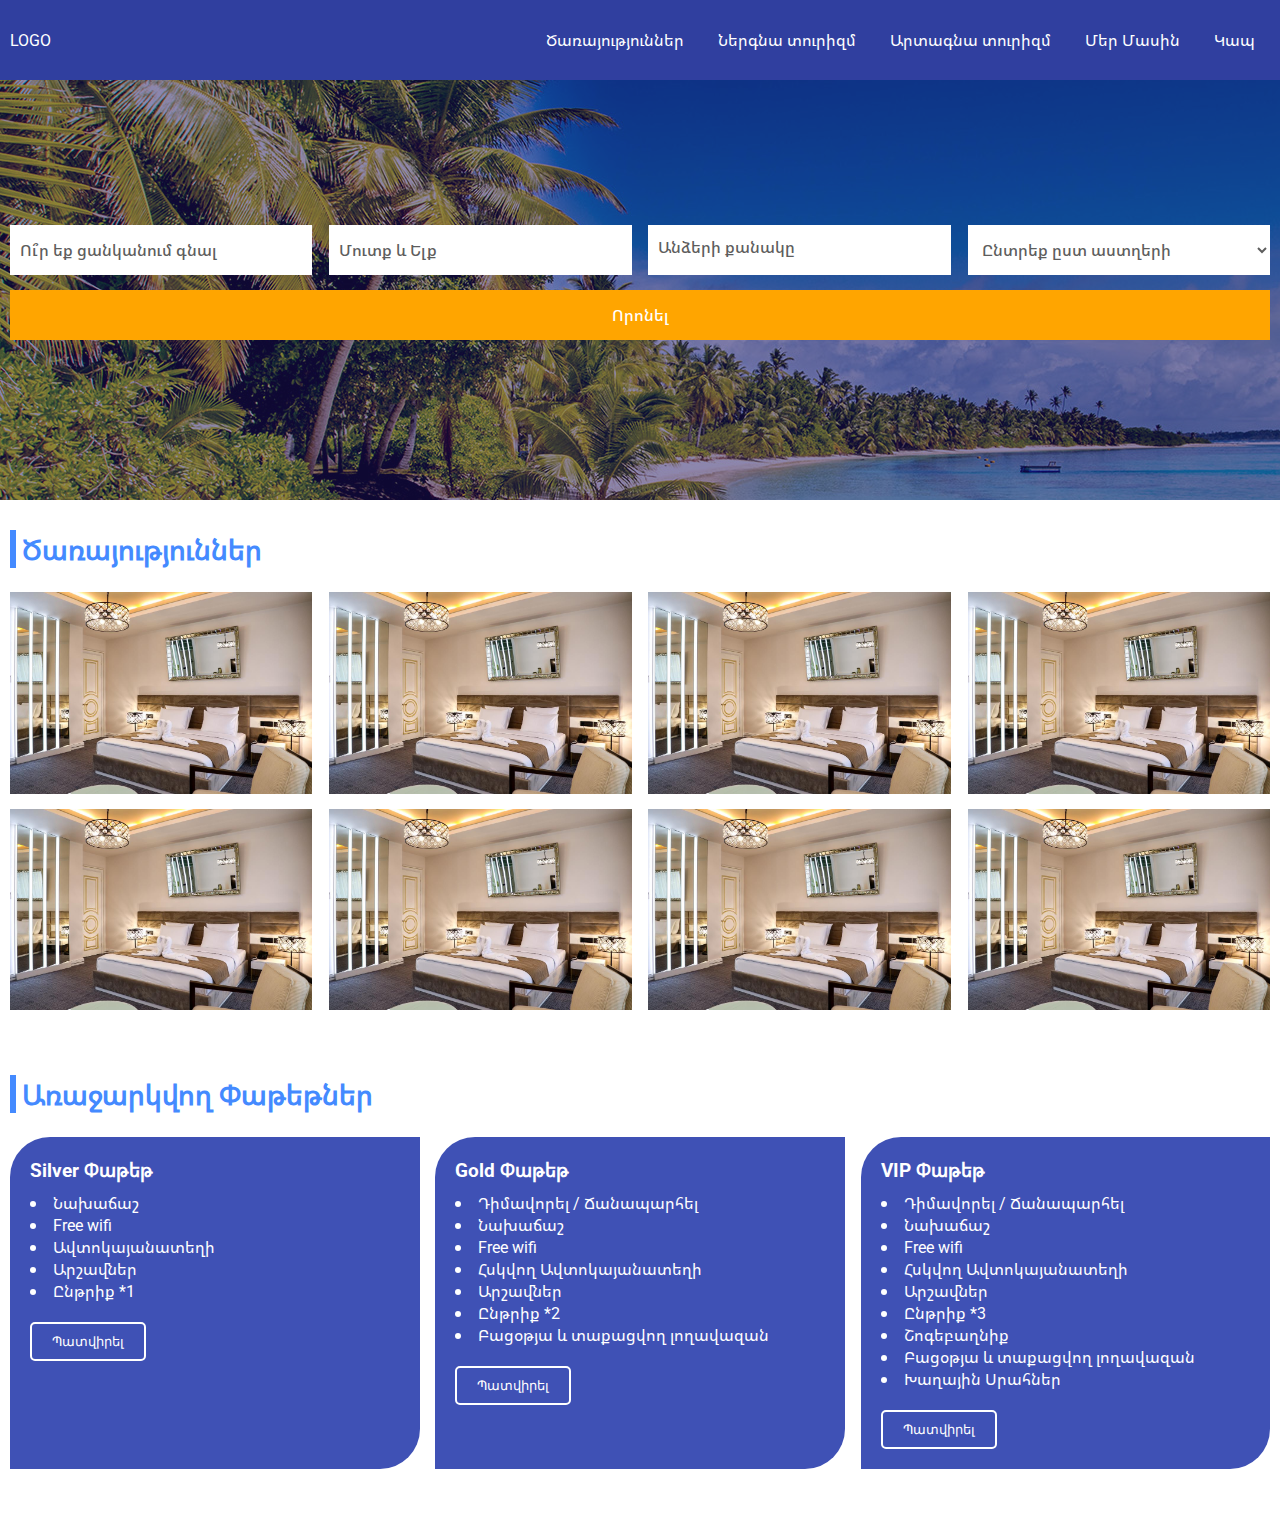
<file: index.html>
<!DOCTYPE html>
<html lang="hy">
<head>
    <meta charset="UTF-8">
    <meta name="viewport" content="width=device-width, initial-scale=1.0">
    <title> Booking By Us </title>
    <link rel="stylesheet" href="./css/style.css">
</head>
<body>
    <!-- navigation block start -->
    <nav>
        <section class="nav container">
            <!-- navigation logo -->
            <div class="logo">
                LOGO
            </div>
            <!-- navigation logo -->

            <!-- when screen witdth < 768px -->
            <div id="mobile_menu_btn">
                <?xml version="1.0" encoding="iso-8859-1"?>
                <svg version="1.1" id="Capa_1" xmlns="http://www.w3.org/2000/svg" xmlns:xlink="http://www.w3.org/1999/xlink" x="0px" y="0px"
                        viewBox="0 0 512 512" style="enable-background:new 0 0 512 512;" xml:space="preserve">
                    <g>
                        <g>
                            <path d="M492,236H20c-11.046,0-20,8.954-20,20c0,11.046,8.954,20,20,20h472c11.046,0,20-8.954,20-20S503.046,236,492,236z"/>
                        </g>
                    </g>
                    <g>
                        <g>
                            <path d="M492,76H20C8.954,76,0,84.954,0,96s8.954,20,20,20h472c11.046,0,20-8.954,20-20S503.046,76,492,76z"/>
                        </g>
                    </g>
                    <g>
                        <g>
                            <path d="M492,396H20c-11.046,0-20,8.954-20,20c0,11.046,8.954,20,20,20h472c11.046,0,20-8.954,20-20
                                C512,404.954,503.046,396,492,396z"/>
                        </g>
                    </g>
                    <g>
                    </g>
                    <g>
                    </g>
                    <g>
                    </g>
                    <g>
                    </g>
                    <g>
                    </g>
                    <g>
                    </g>
                    <g>
                    </g>
                    <g>
                    </g>
                    <g>
                    </g>
                    <g>
                    </g>
                    <g>
                    </g>
                    <g>
                    </g>
                    <g>
                    </g>
                    <g>
                    </g>
                    <g>
                    </g>
                </svg>
            </div>
            <!-- when screen witdth < 768px -->

            <!-- our site menu start -->
            <ul id="nav_menu">
                <li><a href="#">Ծառայություններ</a></li>
                <li><a href="#">Ներգնա տուրիզմ</a></li>
                <li><a href="#">Արտագնա տուրիզմ</a></li>
                <li><a href="#">Մեր Մասին</a></li>
                <li><a href="#">Կապ</a></li>
            </ul>
            <!-- our site menu end -->
        </section>
    </nav>
    <!-- navigation block end -->

    <!-- header block start -->
    <header style="background-image: url(./img/headerBG.jpg);">
        <section class="header container">
            <form action="#" name="filter">
                <input type="text" placeholder="Ու՞ր եք ցանկանում գնալ">
                <input type="text" placeholder="Մուտք և Ելք">

                <!-- member count block wrapper start -->
                <div class="member_count">
                    <p>Անձերի քանակը</p>

                    <!-- member count options start -->
                    <div class="member_count_options">
                        <!-- fot adulst 18+ -->
                        <div class="aduls mco_item">
                            Մեսահասակներ։ 
                            <div class="mco_counter">
                                <button data-minus>-</button>
                                <span data-resault>0</span>
                                <button data-plus>+</button>
                            </div>
                        </div>

                        <!-- fot child 18- -->
                        <div class="child mco_item">
                            Երեխաներ։ 
                            <div class="mco_counter">
                                <button data-minus>-</button>
                                <span data-resault>0</span>
                                <button data-plus>+</button>
                            </div>
                        </div>

                        <!-- fot rooms-->
                        <div class="room_count mco_item">
                            Սենյակի համար։ 
                            <div class="mco_counter">
                                <button data-minus>-</button>
                                <span data-resault>0</span>
                                <button data-plus>+</button>
                            </div>
                        </div>
                    </div>
                    <!-- member count options end -->
                </div>
                <!-- member count block wrapper end -->

                <select name="" id="">
                    <option value="#" readonly>Ընտրեք ըստ աստղերի</option>
                    <option value="1">1 Աստղ</option>
                    <option value="2">2 Աստղ</option>
                    <option value="3">3 Աստղ</option>
                    <option value="4">4 Աստղ</option>
                    <option value="5">5 Աստղ</option>
                </select>
                <input type="submit" value="Որոնել">
            </form>
        </section>
    </header>
    <!-- header block end -->

    <!-- main block start -->
    <main>
        <section class="main container">
            <!-- services block start -->
            <section class="services ms_style">
                <h2 class="title">Ծառայություններ</h2>

                <div class="services_items">
                    <div class="service_item">
                        <img src="./img/service.jpg" alt="service_cover">

                        <div class="service_items_text">
                            <h3>Հարմարավետ Սենյակներ</h3>
                            <p>Մեր հյուրանոցում դուք կարող եք գտնել հարմարավետ սենյակներ, որտեղ կան․․․</p>
                            <a href="service.html">Տեսնել ավելին</a>
                        </div>
                    </div>
                </div>
                <div class="services_items">
                    <div class="service_item">
                        <img src="./img/service.jpg" alt="service_cover">

                        <div class="service_items_text">
                            <h3>Հարմարավետ Սենյակներ</h3>
                            <p>Մեր հյուրանոցում դուք կարող եք գտնել հարմարավետ սենյակներ, որտեղ կան․․․</p>
                            <a href="service.html">Տեսնել ավելին</a>
                        </div>
                    </div>
                </div>
                <div class="services_items">
                    <div class="service_item">
                        <img src="./img/service.jpg" alt="service_cover">

                        <div class="service_items_text">
                            <h3>Հարմարավետ Սենյակներ</h3>
                            <p>Մեր հյուրանոցում դուք կարող եք գտնել հարմարավետ սենյակներ, որտեղ կան․․․</p>
                            <a href="service.html">Տեսնել ավելին</a>
                        </div>
                    </div>
                </div>
                <div class="services_items">
                    <div class="service_item">
                        <img src="./img/service.jpg" alt="service_cover">

                        <div class="service_items_text">
                            <h3>Հարմարավետ Սենյակներ</h3>
                            <p>Մեր հյուրանոցում դուք կարող եք գտնել հարմարավետ սենյակներ, որտեղ կան․․․</p>
                            <a href="service.html">Տեսնել ավելին</a>
                        </div>
                    </div>
                </div>
                <div class="services_items">
                    <div class="service_item">
                        <img src="./img/service.jpg" alt="service_cover">

                        <div class="service_items_text">
                            <h3>Հարմարավետ Սենյակներ</h3>
                            <p>Մեր հյուրանոցում դուք կարող եք գտնել հարմարավետ սենյակներ, որտեղ կան․․․</p>
                            <a href="service.html">Տեսնել ավելին</a>
                        </div>
                    </div>
                </div>
                <div class="services_items">
                    <div class="service_item">
                        <img src="./img/service.jpg" alt="service_cover">

                        <div class="service_items_text">
                            <h3>Հարմարավետ Սենյակներ</h3>
                            <p>Մեր հյուրանոցում դուք կարող եք գտնել հարմարավետ սենյակներ, որտեղ կան․․․</p>
                            <a href="service.html">Տեսնել ավելին</a>
                        </div>
                    </div>
                </div>
                <div class="services_items">
                    <div class="service_item">
                        <img src="./img/service.jpg" alt="service_cover">

                        <div class="service_items_text">
                            <h3>Հարմարավետ Սենյակներ</h3>
                            <p>Մեր հյուրանոցում դուք կարող եք գտնել հարմարավետ սենյակներ, որտեղ կան․․․</p>
                            <a href="service.html">Տեսնել ավելին</a>
                        </div>
                    </div>
                </div>
                <div class="services_items">
                    <div class="service_item">
                        <img src="./img/service.jpg" alt="service_cover">

                        <div class="service_items_text">
                            <h3>Հարմարավետ Սենյակներ</h3>
                            <p>Մեր հյուրանոցում դուք կարող եք գտնել հարմարավետ սենյակներ, որտեղ կան․․․</p>
                            <a href="service.html">Տեսնել ավելին</a>
                        </div>
                    </div>
                </div>
            </section>
            <!-- services block end -->

            <!-- offers block start -->
            <section class="offers ms_style">
                <h2 class="title">Առաջարկվող Փաթեթներ</h2>

                <div class="offer_items">
                    <div class="offer_item">
                        <h3>Silver Փաթեթ</h3>

                        <ul>
                            <li>Նախաճաշ</li>
                            <li>Free wifi</li>
                            <li>Ավտոկայանատեղի</li>
                            <li>Արշավներ</li>
                            <li>Ընթրիք *1</li>
                        </ul>
                        <button id="modal-btn" class="button">Պատվիրել</button>
                    </div>
                    <div class="offer_item">
                        <h3>Gold Փաթեթ</h3>
                        <ul>
                            <li>Դիմավորել / Ճանապարհել</li>
                            <li>Նախաճաշ</li>
                            <li>Free wifi</li>
                            <li>Հսկվող Ավտոկայանատեղի</li>
                            <li>Արշավներ</li>
                            <li>Ընթրիք *2</li>
                            <li>Բացօթյա և տաքացվող լողավազան</li>
                        </ul>
                        <button id="modal-btn" class="button">Պատվիրել</button>
                    </div>
                    <div class="offer_item">
                        <h3>VIP Փաթեթ</h3>
                        <ul>
                            <li>Դիմավորել / Ճանապարհել</li>
                            <li>Նախաճաշ</li>
                            <li>Free wifi</li>
                            <li>Հսկվող Ավտոկայանատեղի</li>
                            <li>Արշավներ</li>
                            <li>Ընթրիք *3</li>
                            <li>Շոգեբաղնիք</li>
                            <li>Բացօթյա և տաքացվող լողավազան</li>
                            <li>Խաղային Սրահներ</li>
                        </ul>
                        <button id="modal-btn" class="button">Պատվիրել</button>
                    </div>
                </div>
            </section>
            <!-- offers block end -->

            <section class="reviews ms_style">
                <!-- Այստեղ պետք ա լինի սլայդեր -->
            </section>
        </section>
    </main>
    <!-- main block end -->
<div id="my-modal" class="modal">
            <div class="modal-content">
                   <span class="close">&times;</span>
                   <h2 class="modal-header">Մուտքագրեք տվյալները</h2>
                <div class="name-group">
                   <label for="yourname">Անուն</label>
                   <input type="text" id="yourname" name="name">
                   </div>
                   <div class="email-group">
                   <label for="youremail">Էլ. հասցե</label>
                   <input type="email" id="youremail" name="email">
                    </div>
                   <button>Պատվիրել</button>
                                  
            </div>

        </div>

    <script src="./js/script.js"></script>
</body>
</html>
</file>
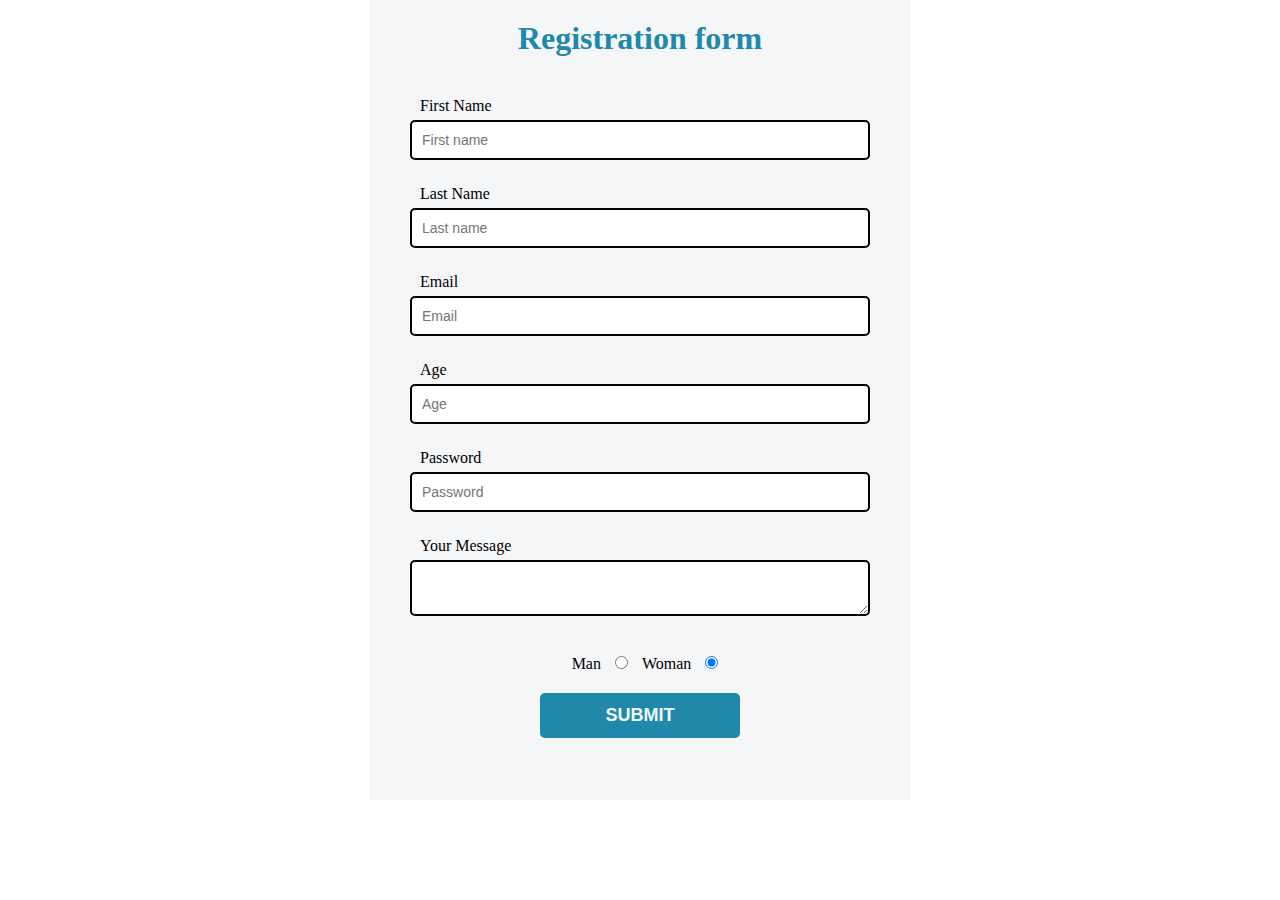
<file: contactForm.html>
<!DOCTYPE html>
<html lang="en">
<head>
    <meta charset="UTF-8">
    <title>Contact form</title>
    <style>
        * {
            margin: 0;
            padding: 0;
        }

        form {
            text-align: center;
            padding: 20px;
        }

        .box {
            width: 500px;
            height: 800px;
            background-color: #F5F6F8;
            margin: 0 auto;
            padding-left: 20px;
            padding-right: 20px;
        }

        h2 {
            color: #2088AB;
            font-size: 32px;
            margin-bottom: 40px;
        }


        .form-group {
            margin-bottom: 25px;
        }

        .form-group label {
            display: block;
            text-align: left;
            padding-left: 10px;
            margin-bottom: 5px;
        }

        input:not([type="radio"]),
        form textarea {
            padding: 10px;
            border: 2px solid black;
            border-radius: 5px;
            width: 100%;
            box-sizing: border-box;
            font-family: Open Sans, Helvetica Neue, Helvetica, Arial, sans-serif;
            font-size: 14px;
            color: #aaa;
            outline: none;
        }

        .dib {
            display: inline-block;
        }

        .control .dib {
            margin: 10px;
        }

        .btn {
            font-weight: 600;
            font-size: 18px;
            text-align: center;
            cursor: pointer;
            display: inline-block;
            text-decoration: none;
            outline: none;
            width: 200px;
            height: 45px;
            line-height: 45px;
            text-transform: uppercase;
            border: none;
            background-color: #2088AB;
            color: aliceblue;
            border-radius: 5px;
            margin-top: 10px;
            transition: background-color 0.5s ease;
        }

        .btn:hover {
            background-color: #26A1B1;
        }

        .error {
            color: red;
            font-size: 12px;
            display: none;
        }

        /* Chrome, Safari, Edge, Opera */
        input::-webkit-outer-spin-button,
        input::-webkit-inner-spin-button {
            -webkit-appearance: none;
            margin: 0;
        }

        /* Firefox */
        input[type=number] {
            -moz-appearance: textfield;
        }

    </style>
</head>
<body>
<div class="box">
    <form id="form" action="#" method="post" autocomplete="off">
        <h2> Registration form </h2>
        <div class="form-group">
            <label for="firstName"> First Name</label>
            <input type="text" id="firstName" placeholder="First name" required/>
            <span id="firstNameError" class="error">More than 3 and less than 10 letters</span>
        </div>
        <div class="form-group">
            <label for="lastName"> Last Name</label>
            <input type="text" id="lastName" placeholder="Last name" required/>
            <span id="lasttNameError" class="error">More than 3 and less than 10 letters</span>
        </div>
        <div class="form-group">
            <label for="email">Email</label>
            <input type="email" id="email" placeholder="Email" required/>
            <span id="emailError" class="error">Please write correct email</span>
        </div>

        <div class="form-group">
            <label for="age">Age</label>
            <input type="number" id="age" placeholder="Age" required/>
            <span id="ageError" class="error">Please write only numbers</span>

        </div>
        <div class="form-group">
            <label for="passField">Password</label>
            <input type="password" id="passField" placeholder="Password" autofocus required/>

        </div>


        <div class="form-group">
            <label for="formMessage">Your Message</label>
            <textarea name="textarea" id="formMessage" spellcheck="false">

            </textarea>
        </div>


        <div class="control">
            <label class="dib" for="man">Man</label>
            <input type="radio" id="man" name="gender"/>

            <label class="dib" for="woman">Woman</label>
            <input type="radio" id="woman" name="gender" checked/>
        </div>

        <button class="btn" type="submit">Submit</button>
    </form>
</div>
<script>


    let firstName = document.getElementById('firstName');
    const firstNameError = document.getElementById('firstNameError');
    const lastName = document.getElementById('lastName');
    const lastNameError = document.getElementById('lastNameError');
    const age = document.getElementById('age');
    const ageError = document.getElementById('ageError');
    const email = document.getElementById('email');
    const emailError = document.getElementById('emailError');
    const regForm = document.getElementById('form');
    let firstNameValue = '';
    let lastNameValue = '';
    let ageValue = '';

    regForm.addEventListener("submit", validate);

    function validate(e) {
        e.preventDefault();
        const letters = /^[a-zA-Z]+$/;
        if (firstNameValue.length < 3 || firstNameValue.length > 10 && firstNameValue !== letters) {
            firstNameError.style.display = "block";
            firstName.style.border = "2px solid red";

        } else {
            firstNameError.style.display = 'none';
        }

        if (lastNameValue.length < 3 || lastNameValue.length > 10 && lastName !== letters) {
            lastNameError.style.display = "block";
            lastName.style.border = "2px solid red";

        } else {
            lastNameError.style.display = 'none';
        }


        atpos = email.indexOf("@");
        dotpos = email.IndexOf(".");
        if (atpos < 1 && dotpos < 1) {
            emailError.style.display = "block";
            email.style.border = "2px solid red";
        } else {
            emailError.style.display = "none";
        }

        const regex = /^\d+$/;
        if (age !== regex || ageValue > 100) {
            ageError.style.display = "block";
            age.style.border = "2px solid red";
        } else {
            ageError.style.display = "none";
        }
    }

</script>
</body>
</html>
</file>
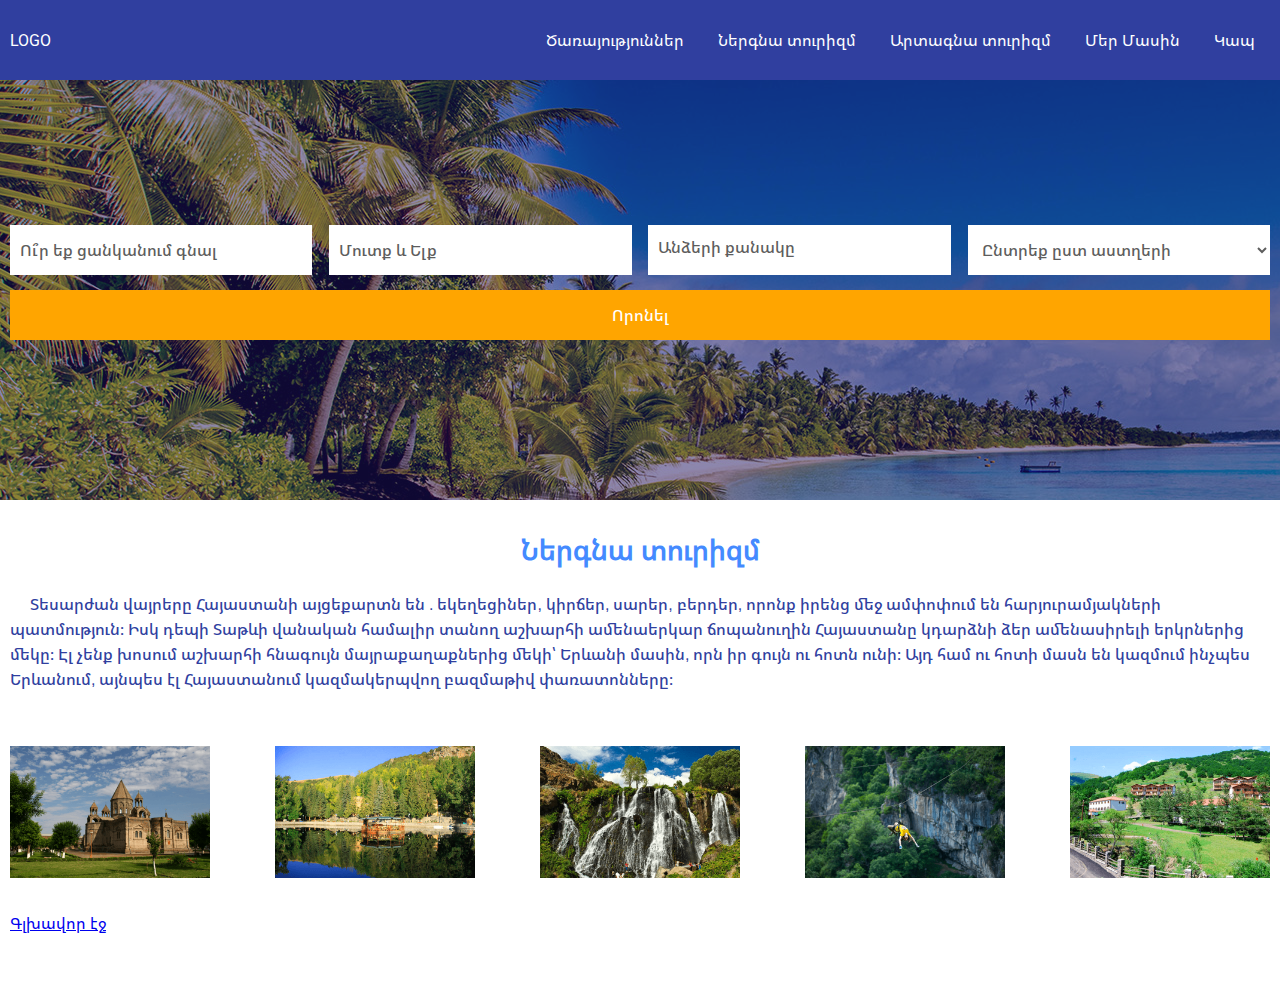
<file: service.html>
<!DOCTYPE html>
<html lang="en">
<head>
    <meta charset="UTF-8">
    <meta name="viewport" content="width=device-width, initial-scale=1.0">
    <link rel="stylesheet" href="#">
    <title>service</title>
    <style>
        @import url("https://fonts.googleapis.com/css2?family=Roboto&display=swap");
* {
  margin: 0;
  padding: 0;
  -webkit-box-sizing: border-box;
          box-sizing: border-box;
  outline: 0;
  list-style-position: inside;
}

@font-face {
  font-family: noto-sans-bold;
  src: url("../fonts/NotoSansArmenian-Bold.ttf");
}

@font-face {
  font-family: noto-sans-regular;
  src: url("../fonts/NotoSansArmenian-Regular.ttf");
}

@font-face {
  font-family: noto-sans-medium;
  src: url("../fonts/NotoSansArmenian-Medium.ttf");
}

@font-face {
  font-family: noto-sans-light;
  src: url("../fonts/NotoSansArmenian-Light.ttf");
}

@font-face {
  font-family: noto-sans-thin;
  src: url("../fonts/NotoSansArmenian-Thin.ttf");
}

p {
  line-height: 25px;
}

.container {
  max-width: 1280px;
  margin: 0 auto;
  padding: 10px;
}

.title {
  font-size: 28px;
  color: #448AFF;
  text-align: center;
  margin-bottom: 24px;
  width: 100%;
}


.ms_style {
  margin: 20px 0px 50px 0px;
}

body {
  color: #333;
  font-family: noto-sans-regular, 'Roboto', sans-serif;
}

nav {
  background: #303F9F;
  position: fixed;
  z-index: 99999;
  width: 100%;
}

nav .nav {
  display: -webkit-box;
  display: -ms-flexbox;
  display: flex;
  -webkit-box-pack: justify;
      -ms-flex-pack: justify;
          justify-content: space-between;
  -webkit-box-align: center;
      -ms-flex-align: center;
          align-items: center;
  padding: 0px 10px;
}

nav .nav .logo {
  color: #fff;
}

nav .nav #mobile_menu_btn {
  display: none;
  cursor: pointer;
}

nav .nav #mobile_menu_btn svg {
  width: 30px;
  fill: #fff;
}

nav .nav #nav_menu li {
  display: inline-block;
  list-style-type: none;
}

nav .nav #nav_menu li a {
  display: -webkit-box;
  display: -ms-flexbox;
  display: flex;
  min-height: 80px;
  -webkit-box-align: center;
      -ms-flex-align: center;
          align-items: center;
  color: #fff;
  text-decoration: none;
  padding: 0px 15px;
}

nav .nav #nav_menu li a:hover {
  background: #3F51B5;
}

@media screen and (max-width: 1024px) {
  nav .nav #nav_menu li a {
    padding: 0px 8px;
  }
}

@media screen and (max-width: 768px) {
  nav .nav {
    position: relative;
    min-height: 80px;
  }
  nav .nav .logo {
    -webkit-box-ordinal-group: 3;
        -ms-flex-order: 2;
            order: 2;
  }
  nav .nav #mobile_menu_btn {
    display: block;
    -webkit-box-ordinal-group: 2;
        -ms-flex-order: 1;
            order: 1;
  }
  nav .nav #nav_menu {
    position: absolute;
    top: 80px;
    left: 0;
    width: 100%;
    max-width: 320px;
    background: #3F51B5;
    -webkit-transform: translateX(-500px);
            transform: translateX(-500px);
    -webkit-transition: all 0.5s;
    transition: all 0.5s;
  }
  nav .nav #nav_menu.menu_active {
    -webkit-transform: translateX(0px);
            transform: translateX(0px);
    -webkit-transition: all 0.5s;
    transition: all 0.5s;
  }
  nav .nav #nav_menu li {
    display: block;
  }
  nav .nav #nav_menu li a {
    min-height: 50px;
  }
  nav .nav #nav_menu li a:hover {
    background: rgba(255, 255, 255, 0.1);
  }
}

header {
  position: relative;
  background-repeat: no-repeat;
  background-size: cover;
  background-position: 0% 0%;
  background-attachment: fixed;
  height: 500px;
  padding-top: 80px;
  overflow: hidden;
}

header::before {
  content: '';
  position: absolute;
  width: 100%;
  height: 100%;
  background: rgba(28, 16, 99, 0.5);
  z-index: 1;
}

header .header {
  position: relative;
  z-index: 1;
}

header .header form {
  display: -webkit-box;
  display: -ms-flexbox;
  display: flex;
  -ms-flex-wrap: wrap;
      flex-wrap: wrap;
  -webkit-box-pack: justify;
      -ms-flex-pack: justify;
          justify-content: space-between;
  -webkit-box-align: start;
      -ms-flex-align: start;
          align-items: flex-start;
  -ms-flex-line-pack: center;
      align-content: center;
  height: 400px;
}

header .header form input, header .header form .member_count, header .header form select {
  padding: 10px;
  background: #fff;
  border: none;
  -ms-flex-preferred-size: 24%;
      flex-basis: 24%;
  font-size: 16px;
  font-family: noto-sans-medium;
  margin-bottom: 15px;
  color: #5d5d5d;
  min-height: 50px;
}

header .header form input::-webkit-input-placeholder, header .header form .member_count::-webkit-input-placeholder, header .header form select::-webkit-input-placeholder {
  color: #5d5d5d;
}

header .header form input:-ms-input-placeholder, header .header form .member_count:-ms-input-placeholder, header .header form select:-ms-input-placeholder {
  color: #5d5d5d;
}

header .header form input::-ms-input-placeholder, header .header form .member_count::-ms-input-placeholder, header .header form select::-ms-input-placeholder {
  color: #5d5d5d;
}

header .header form input::placeholder, header .header form .member_count::placeholder, header .header form select::placeholder {
  color: #5d5d5d;
}

header .header form input[type="submit"], header .header form .member_count[type="submit"], header .header form select[type="submit"] {
  -ms-flex-preferred-size: 100%;
      flex-basis: 100%;
  background: orange;
  border-color: orange;
  color: #fff;
  cursor: pointer;
}

@media screen and (max-width: 940px) {
  header .header form input, header .header form .member_count, header .header form select {
    -ms-flex-preferred-size: 49%;
        flex-basis: 49%;
  }
}

@media screen and (max-width: 580px) {
  header .header form input, header .header form .member_count, header .header form select {
    -ms-flex-preferred-size: 100%;
        flex-basis: 100%;
  }
}

header .header form .member_count {
  position: relative;
  cursor: pointer;
}

header .header form .member_count .member_count_options {
  display: none;
  position: absolute;
  top: 48px;
  left: 0px;
  right: 0;
  background: #fff;
  width: 100%;
  padding: 5px;
  border-top: 2px solid #BDBDBD;
}

header .header form .member_count .member_count_options.member_count_active {
  display: block;
}

header .header form .member_count .member_count_options .mco_item {
  margin: 8px 0px;
  display: -webkit-box;
  display: -ms-flexbox;
  display: flex;
  -webkit-box-pack: justify;
      -ms-flex-pack: justify;
          justify-content: space-between;
}

header .header form .member_count .member_count_options .mco_item .mco_counter button {
  padding: 5px 10px;
  background: #C5CAE9;
  color: #fff;
  border: none;
  cursor: pointer;
}

.main_text {
   font-family: noto-sans-medium, Arial, Helvetica, sans-serif;
   color: #303F9F ;
   margin-bottom: 20px;
   text-indent: 20px;
}
.services_items {
    display: flex;
    flex-flow: row wrap;
    justify-content: space-between;
    column-gap: 20px;

}
img {
    vertical-align: top;
    width: 200px;
    height: 200px;
    object-fit: contain;
}

    </style>
</head>
<body>
    <!-- navigation block start -->
    <nav>
        <section class="nav container">
            <!-- navigation logo -->
            <div class="logo">
                LOGO
            </div>
            <!-- navigation logo -->

            <!-- when screen witdth < 768px -->
            <div id="mobile_menu_btn">
                <?xml version="1.0" encoding="iso-8859-1"?>
                <svg version="1.1" id="Capa_1" xmlns="http://www.w3.org/2000/svg" xmlns:xlink="http://www.w3.org/1999/xlink" x="0px" y="0px"
                        viewBox="0 0 512 512" style="enable-background:new 0 0 512 512;" xml:space="preserve">
                    <g>
                        <g>
                            <path d="M492,236H20c-11.046,0-20,8.954-20,20c0,11.046,8.954,20,20,20h472c11.046,0,20-8.954,20-20S503.046,236,492,236z"/>
                        </g>
                    </g>
                    <g>
                        <g>
                            <path d="M492,76H20C8.954,76,0,84.954,0,96s8.954,20,20,20h472c11.046,0,20-8.954,20-20S503.046,76,492,76z"/>
                        </g>
                    </g>
                    <g>
                        <g>
                            <path d="M492,396H20c-11.046,0-20,8.954-20,20c0,11.046,8.954,20,20,20h472c11.046,0,20-8.954,20-20
                                C512,404.954,503.046,396,492,396z"/>
                        </g>
                    </g>
                    <g>
                    </g>
                    <g>
                    </g>
                    <g>
                    </g>
                    <g>
                    </g>
                    <g>
                    </g>
                    <g>
                    </g>
                    <g>
                    </g>
                    <g>
                    </g>
                    <g>
                    </g>
                    <g>
                    </g>
                    <g>
                    </g>
                    <g>
                    </g>
                    <g>
                    </g>
                    <g>
                    </g>
                    <g>
                    </g>
                </svg>
            </div>
            <!-- when screen witdth < 768px -->

            <!-- our site menu start -->
            <ul id="nav_menu">
                <li><a href="#">Ծառայություններ</a></li>
                <li><a href="#">Ներգնա տուրիզմ</a></li>
                <li><a href="#">Արտագնա տուրիզմ</a></li>
                <li><a href="#">Մեր Մասին</a></li>
                <li><a href="#">Կապ</a></li>
            </ul>
            <!-- our site menu end -->
        </section>
    </nav>
    <!-- navigation block end -->

    <!-- header block start -->
    <header style="background-image: url(./img/headerBG.jpg);">
        <section class="header container">
            <form action="#" name="filter">
                <input type="text" placeholder="Ու՞ր եք ցանկանում գնալ">
                <input type="text" placeholder="Մուտք և Ելք">

                <!-- member count block wrapper start -->
                <div class="member_count">
                    <p>Անձերի քանակը</p>

                    <!-- member count options start -->
                    <div class="member_count_options">
                        <!-- fot adulst 18+ -->
                        <div class="aduls mco_item">
                            Մեսահասակներ։ 
                            <div class="mco_counter">
                                <button data-minus>-</button>
                                <span data-resault>0</span>
                                <button data-plus>+</button>
                            </div>
                        </div>

                        <!-- fot child 18- -->
                        <div class="child mco_item">
                            Երեխաներ։ 
                            <div class="mco_counter">
                                <button data-minus>-</button>
                                <span data-resault>0</span>
                                <button data-plus>+</button>
                            </div>
                        </div>

                        <!-- fot rooms-->
                        <div class="room_count mco_item">
                            Սենյակի համար։ 
                            <div class="mco_counter">
                                <button data-minus>-</button>
                                <span data-resault>0</span>
                                <button data-plus>+</button>
                            </div>
                        </div>
                    </div>
                    <!-- member count options end -->
                </div>
                <!-- member count block wrapper end -->

                <select name="" id="">
                    <option value="#" readonly>Ընտրեք ըստ աստղերի</option>
                    <option value="1">1 Աստղ</option>
                    <option value="2">2 Աստղ</option>
                    <option value="3">3 Աստղ</option>
                    <option value="4">4 Աստղ</option>
                    <option value="5">5 Աստղ</option>
                </select>
                <input type="submit" value="Որոնել">
            </form>
        </section>
    </header>
    <!-- header block end -->

    <!-- main block start -->
    <main>
        <section class="main container">
            <!-- services block start -->
            <section class="services ms_style">
                <h1 class="title">Ներգնա տուրիզմ</h1>
                <p class="main_text">Տեսարժան վայրերը Հայաստանի այցեքարտն են . եկեղեցիներ, կիրճեր, սարեր, բերդեր, որոնք իրենց մեջ ամփոփում են հարյուրամյակների պատմություն։ Իսկ դեպի Տաթևի վանական համալիր տանող աշխարհի ամենաերկար ճոպանուղին Հայաստանը կդարձնի ձեր ամենասիրելի երկրներից մեկը։ Էլ չենք խոսում աշխարհի հնագույն մայրաքաղաքներից մեկի՝ Երևանի մասին, որն իր գույն ու հոտն ունի։ Այդ համ ու հոտի մասն են կազմում ինչպես Երևանում, այնպես էլ Հայաստանում կազմակերպվող բազմաթիվ փառատոնները։</p>

                <div class="services_items">
                    <div class="service_item">
                        <img src="./img/nerqin/echmiacin.png" alt="Էջմիածին">
                    </div>
                    <div class="service_item">
                        <img src="./img/nerqin/jermuk.png" alt="Ջերմուկ">
                    </div>
                    <div class="service_item">
                        <img src="./img/nerqin/jrvegh.png" alt="Ջրվեժ">
                    </div>
                    <div class="service_item">
                        <img src="./img/nerqin/zipline.png" alt="Ենոքավան">
                    </div>
                    <div class="service_item">
                        <img src="./img/nerqin/axveran.png" alt="Աղվերան">
                    </div>
                    
                </div>
                <a href="index.html">Գլխավոր էջ</a>
            </section>
        </section>
        <script>
            window.addEventListener('load', () => {
    const mobileMenuBtn = document.querySelector('#mobile_menu_btn');
    const navMenu = document.querySelector('#nav_menu');
    const memberCount = document.querySelector('.member_count');
    const memberCountOptions = document.querySelector('.member_count_options');
    const minusBtn = document.querySelectorAll('[data-minus]');
    const plusBtn = document.querySelectorAll('[data-plus]');
    const counterResault = document.querySelectorAll('[data-resault]');

    mobileMenuBtn.addEventListener('click', () => {
        navMenu.classList.toggle('menu_active');
    });

    memberCount.addEventListener('click', () => {
        memberCountOptions.classList.toggle('member_count_active');
    });

    const counterFilter = (minus, plus, resault) => {
        let i = 0;

        minus.addEventListener('click', () => {
            if (resault.innerHTML >= 1) {
                resault.innerHTML = --i;
            }
        });

        plus.addEventListener('click', () => {
            if (resault.innerHTML <= 8) {
                resault.innerHTML = ++i;
            }
        });
    };

    counterFilter(minusBtn[0], plusBtn[0], counterResault[0]);
    counterFilter(minusBtn[1], plusBtn[1], counterResault[1]);
    counterFilter(minusBtn[2], plusBtn[2], counterResault[2]);

});
        </script>
    
</body>
</html>
</file>
<file: css/style.css>
@import url("https://fonts.googleapis.com/css2?family=Roboto&display=swap");
* {
  margin: 0;
  padding: 0;
  -webkit-box-sizing: border-box;
          box-sizing: border-box;
  outline: 0;
  list-style-position: inside;
}

@font-face {
  font-family: noto-sans-bold;
  src: url("../fonts/NotoSansArmenian-Bold.ttf");
}

@font-face {
  font-family: noto-sans-regular;
  src: url("../fonts/NotoSansArmenian-Regular.ttf");
}

@font-face {
  font-family: noto-sans-medium;
  src: url("../fonts/NotoSansArmenian-Medium.ttf");
}

@font-face {
  font-family: noto-sans-light;
  src: url("../fonts/NotoSansArmenian-Light.ttf");
}

@font-face {
  font-family: noto-sans-thin;
  src: url("../fonts/NotoSansArmenian-Thin.ttf");
}

p {
  line-height: 25px;
}

.container {
  max-width: 1280px;
  margin: 0 auto;
  padding: 10px;
}

.title {
  font-size: 28px;
  color: #448AFF;
  position: relative;
  padding-left: 12px;
  margin-bottom: 24px;
  width: 100%;
}

.title::before {
  content: '';
  position: absolute;
  left: 0;
  height: 100%;
  width: 6px;
  background: #448AFF;
}

.ms_style {
  margin: 20px 0px 50px 0px;
}

body {
  color: #333;
  font-family: noto-sans-regular, 'Roboto', sans-serif;
}

nav {
  background: #303F9F;
  position: fixed;
  z-index: 99999;
  width: 100%;
}

nav .nav {
  display: -webkit-box;
  display: -ms-flexbox;
  display: flex;
  -webkit-box-pack: justify;
      -ms-flex-pack: justify;
          justify-content: space-between;
  -webkit-box-align: center;
      -ms-flex-align: center;
          align-items: center;
  padding: 0px 10px;
}

nav .nav .logo {
  color: #fff;
}

nav .nav #mobile_menu_btn {
  display: none;
  cursor: pointer;
}

nav .nav #mobile_menu_btn svg {
  width: 30px;
  fill: #fff;
}

nav .nav #nav_menu li {
  display: inline-block;
  list-style-type: none;
}

nav .nav #nav_menu li a {
  display: -webkit-box;
  display: -ms-flexbox;
  display: flex;
  min-height: 80px;
  -webkit-box-align: center;
      -ms-flex-align: center;
          align-items: center;
  color: #fff;
  text-decoration: none;
  padding: 0px 15px;
}

nav .nav #nav_menu li a:hover {
  background: #3F51B5;
}

@media screen and (max-width: 1024px) {
  nav .nav #nav_menu li a {
    padding: 0px 8px;
  }
}

@media screen and (max-width: 768px) {
  nav .nav {
    position: relative;
    min-height: 80px;
  }
  nav .nav .logo {
    -webkit-box-ordinal-group: 3;
        -ms-flex-order: 2;
            order: 2;
  }
  nav .nav #mobile_menu_btn {
    display: block;
    -webkit-box-ordinal-group: 2;
        -ms-flex-order: 1;
            order: 1;
  }
  nav .nav #nav_menu {
    position: absolute;
    top: 80px;
    left: 0;
    width: 100%;
    max-width: 320px;
    background: #3F51B5;
    -webkit-transform: translateX(-500px);
            transform: translateX(-500px);
    -webkit-transition: all 0.5s;
    transition: all 0.5s;
  }
  nav .nav #nav_menu.menu_active {
    -webkit-transform: translateX(0px);
            transform: translateX(0px);
    -webkit-transition: all 0.5s;
    transition: all 0.5s;
  }
  nav .nav #nav_menu li {
    display: block;
  }
  nav .nav #nav_menu li a {
    min-height: 50px;
  }
  nav .nav #nav_menu li a:hover {
    background: rgba(255, 255, 255, 0.1);
  }
}

header {
  position: relative;
  background-repeat: no-repeat;
  background-size: cover;
  background-position: 0% 0%;
  background-attachment: fixed;
  height: 500px;
  padding-top: 80px;
  overflow: hidden;
}

header::before {
  content: '';
  position: absolute;
  width: 100%;
  height: 100%;
  background: rgba(28, 16, 99, 0.5);
  z-index: 1;
}

header .header {
  position: relative;
  z-index: 1;
}

header .header form {
  display: -webkit-box;
  display: -ms-flexbox;
  display: flex;
  -ms-flex-wrap: wrap;
      flex-wrap: wrap;
  -webkit-box-pack: justify;
      -ms-flex-pack: justify;
          justify-content: space-between;
  -webkit-box-align: start;
      -ms-flex-align: start;
          align-items: flex-start;
  -ms-flex-line-pack: center;
      align-content: center;
  height: 400px;
}

header .header form input, header .header form .member_count, header .header form select {
  padding: 10px;
  background: #fff;
  border: none;
  -ms-flex-preferred-size: 24%;
      flex-basis: 24%;
  font-size: 16px;
  font-family: noto-sans-medium;
  margin-bottom: 15px;
  color: #5d5d5d;
  min-height: 50px;
}

header .header form input::-webkit-input-placeholder, header .header form .member_count::-webkit-input-placeholder, header .header form select::-webkit-input-placeholder {
  color: #5d5d5d;
}

header .header form input:-ms-input-placeholder, header .header form .member_count:-ms-input-placeholder, header .header form select:-ms-input-placeholder {
  color: #5d5d5d;
}

header .header form input::-ms-input-placeholder, header .header form .member_count::-ms-input-placeholder, header .header form select::-ms-input-placeholder {
  color: #5d5d5d;
}

header .header form input::placeholder, header .header form .member_count::placeholder, header .header form select::placeholder {
  color: #5d5d5d;
}

header .header form input[type="submit"], header .header form .member_count[type="submit"], header .header form select[type="submit"] {
  -ms-flex-preferred-size: 100%;
      flex-basis: 100%;
  background: orange;
  border-color: orange;
  color: #fff;
  cursor: pointer;
}

@media screen and (max-width: 940px) {
  header .header form input, header .header form .member_count, header .header form select {
    -ms-flex-preferred-size: 49%;
        flex-basis: 49%;
  }
}

@media screen and (max-width: 580px) {
  header .header form input, header .header form .member_count, header .header form select {
    -ms-flex-preferred-size: 100%;
        flex-basis: 100%;
  }
}

header .header form .member_count {
  position: relative;
  cursor: pointer;
}

header .header form .member_count .member_count_options {
  display: none;
  position: absolute;
  top: 48px;
  left: 0px;
  right: 0;
  background: #fff;
  width: 100%;
  padding: 5px;
  border-top: 2px solid #BDBDBD;
}

header .header form .member_count .member_count_options.member_count_active {
  display: block;
}

header .header form .member_count .member_count_options .mco_item {
  margin: 8px 0px;
  display: -webkit-box;
  display: -ms-flexbox;
  display: flex;
  -webkit-box-pack: justify;
      -ms-flex-pack: justify;
          justify-content: space-between;
}

header .header form .member_count .member_count_options .mco_item .mco_counter button {
  padding: 5px 10px;
  background: #C5CAE9;
  color: #fff;
  border: none;
  cursor: pointer;
}

main .main .services {
  display: -webkit-box;
  display: -ms-flexbox;
  display: flex;
  -webkit-box-orient: horizontal;
  -webkit-box-direction: normal;
      -ms-flex-flow: row wrap;
          flex-flow: row wrap;
  -webkit-box-pack: justify;
      -ms-flex-pack: justify;
          justify-content: space-between;
}

main .main .services .services_items {
  position: relative;
  -ms-flex-preferred-size: 24%;
      flex-basis: 24%;
  margin-bottom: 15px;
}

main .main .services .services_items img {
  display: block;
  width: 100%;
  height: 100%;
}

main .main .services .services_items .service_items_text {
  display: -webkit-box;
  display: -ms-flexbox;
  display: flex;
  -webkit-box-orient: vertical;
  -webkit-box-direction: normal;
      -ms-flex-flow: column;
          flex-flow: column;
  -webkit-box-pack: center;
      -ms-flex-pack: center;
          justify-content: center;
  -webkit-box-align: center;
      -ms-flex-align: center;
          align-items: center;
  position: absolute;
  width: 100%;
  height: 100%;
  top: 0;
  left: 0;
  background: #303f9fc4;
  color: #fff;
  opacity: 0;
  -webkit-transition: .5s;
  transition: .5s;
  text-align: center;
}

main .main .services .services_items .service_items_text h3 {
  font-size: 20px;
  margin: 8px;
}

main .main .services .services_items .service_items_text p {
  font-size: 16px;
  margin-bottom: 14px;
}

main .main .services .services_items .service_items_text a {
  display: block;
  background: #fff;
  padding: 8px 15px;
  width: -webkit-fit-content;
  width: -moz-fit-content;
  width: fit-content;
  color: #303F9F;
  text-decoration: none;
  font-size: 14px;
}

@media screen and (max-width: 520px) {
  main .main .services .services_items .service_items_text h3 {
    font-size: 18px;
  }
  main .main .services .services_items .service_items_text p {
    font-size: 15px;
  }
  main .main .services .services_items .service_items_text a {
    padding: 5px 12px;
  }
}

@media screen and (max-width: 420px) {
  main .main .services .services_items .service_items_text h3 {
    font-size: 16px;
  }
  main .main .services .services_items .service_items_text p {
    font-size: 13px;
  }
  main .main .services .services_items .service_items_text a {
    padding: 4px 8px;
  }
}

main .main .services .services_items:hover .service_items_text {
  opacity: 1;
}

@media screen and (max-width: 1024px) {
  main .main .services .services_items {
    -ms-flex-preferred-size: calc(100% / 2 - 8px);
        flex-basis: calc(100% / 2 - 8px);
    margin-bottom: 16px;
  }
}

@media screen and (max-width: 768px) {
  main .main .services .services_items {
    -ms-flex-preferred-size: 100%;
        flex-basis: 100%;
  }
}

main .main .offer_items {
  display: -webkit-box;
  display: -ms-flexbox;
  display: flex;
  -webkit-box-orient: horizontal;
  -webkit-box-direction: normal;
      -ms-flex-flow: row wrap;
          flex-flow: row wrap;
  -webkit-box-pack: justify;
      -ms-flex-pack: justify;
          justify-content: space-between;
}

main .main .offer_items .offer_item {
  -ms-flex-preferred-size: 32.5%;
      flex-basis: 32.5%;
  background: #3F51B5;
  color: #fff;
  padding: 20px;
  border-radius: 40px 0px;
  position: relative;
}

main .main .offer_items .offer_item h3 {
  margin-bottom: 10px;
}

main .main .offer_items .offer_item button {
  margin-top: 20px;
  padding: 10px 20px;
  cursor: pointer;
  background: transparent;
  border: 2px solid #fff;
  color: #fff;
  -webkit-transition: all .5s;
  transition: all .5s;
}

main .main .offer_items .offer_item button:hover {
  background: rgba(255, 255, 255, 0.5);
}

@media screen and (max-width: 768px) {
  main .main .offer_items .offer_item {
    -ms-flex-preferred-size: 100%;
        flex-basis: 100%;
    margin-bottom: 20px;
  }
}
/*# sourceMappingURL=style.css.map */

/*modal window start*/
.modal {
  display: none;
  position: fixed;
  z-index: 1;
  left: 0;
  top: 0;
  height: 100%;
  width: 100%;
  overflow: auto;
  background-color: rgba(0, 0, 0, 0.5);
}


.modal-content {
    background-color: #fff;
     display: flex;
    flex-direction: column;
    justify-content: space-around;
    align-items: center;
  margin: 10% auto;
  width: 40%;
  padding: 20px;
  box-shadow: 0 5px 8px 0 rgba(0, 0, 0, 0.2), 0 7px 20px 0 rgba(0, 0, 0, 0.17);
  position: relative;
  
}

@media screen and (max-width: 768px) {
  .modal-content {
    width: 60%;
    margin-top: 100px;
  }
  .modal-header {
    
    font-size: 14px;
  }
}

.name-group, .email-group {
    margin-bottom: 10px;
}
label {
    display: block;
    margin-bottom: 5px;
}

button {
  background: #428bca;
  padding: 8px 16px;
  color: #fff;
  border: 0;
  border-radius: 5px;
  cursor: pointer;
  transition: background-color 0.5s ease;
}
button:hover {
    background-color: blue;
}

.close {
  color: #ccc;
  position:absolute;
  top: 10px;
  right: 10px;
  font-size: 30px;
}
.close:hover,
.close:focus {
  color: #000;
  text-decoration: none;
  cursor: pointer;
}
/*modal window end*/
</file>
